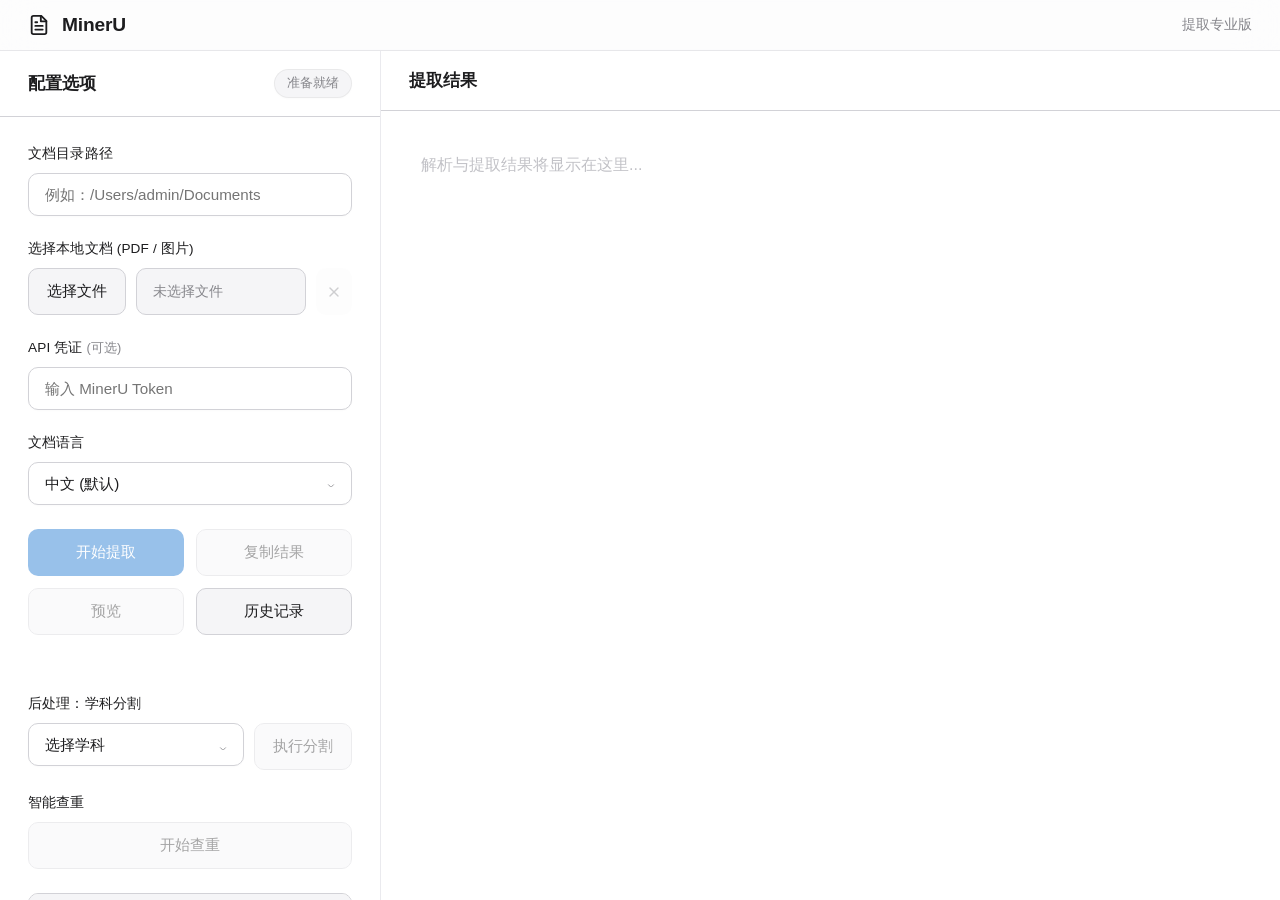
<file: frontend/index.html>
<!doctype html>
<html lang="zh-CN">
<head>
  <meta charset="utf-8">
  <meta name="viewport" content="width=device-width, initial-scale=1, viewport-fit=cover">
  <title>MinerU 文档提取专业版</title>
  <link rel="stylesheet" href="./style.css">
</head>
<body>
  <div class="app">
    <!-- 顶部导航栏 -->
    <header class="top-bar glass">
      <div class="logo">
        <svg width="22" height="22" viewBox="0 0 24 24" fill="none" stroke="currentColor" stroke-width="2" stroke-linecap="round" stroke-linejoin="round">
          <path d="M14.5 2H6a2 2 0 0 0-2 2v16a2 2 0 0 0 2 2h12a2 2 0 0 0 2-2V7.5L14.5 2z"></path>
          <polyline points="14 2 14 8 20 8"></polyline>
          <line x1="16" y1="13" x2="8" y2="13"></line>
          <line x1="16" y1="17" x2="8" y2="17"></line>
          <line x1="10" y1="9" x2="8" y2="9"></line>
        </svg>
        <h1>MinerU</h1>
      </div>
      <div class="header-meta">提取专业版</div>
    </header>

    <div class="main-content">
      <!-- 左侧控制面板 -->
      <aside class="panel controls-panel">
        <div class="panel-header">
          <h2>配置选项</h2>
          <span class="status-indicator" id="statusIndicator">准备就绪</span>
        </div>

        <div class="panel-body">
          <div class="control-group">
            <label class="block-label" for="path">文档目录路径</label>
            <input id="path" type="text" class="input-apple" placeholder="例如：/Users/admin/Documents">
          </div>

          <div class="control-group">
            <label class="block-label">选择本地文档 (PDF / 图片)</label>
            <div class="file-row">
              <input id="file" type="file" accept=".pdf,.jpg,.jpeg,.png,.bmp" style="display:none;">
              <button id="browseFile" class="btn-apple btn-secondary" type="button">选择文件</button>
              <div class="file-name" id="fileName">未选择文件</div>
              <button id="clearFile" class="btn-apple btn-icon" type="button" disabled title="清除选择">
                <svg width="16" height="16" viewBox="0 0 24 24" fill="none" stroke="currentColor" stroke-width="2" stroke-linecap="round" stroke-linejoin="round"><line x1="18" y1="6" x2="6" y2="18"></line><line x1="6" y1="6" x2="18" y2="18"></line></svg>
              </button>
            </div>
          </div>

          <div class="control-group">
            <label class="block-label" for="ocrToken">API 凭证 <span class="hint">(可选)</span></label>
            <input id="ocrToken" type="password" class="input-apple" placeholder="输入 MinerU Token">
          </div>

          <div class="control-group">
            <label class="block-label" for="language">文档语言</label>
            <div class="select-wrapper">
              <select id="language" class="input-apple">
                <option value="ch" selected>中文 (默认)</option>
                <option value="en">英文</option>
                <option value="es">法/德/西语 (拉丁语系)</option>
                <option value="ru">俄语 (东斯拉夫语系)</option>
                <option value="ja">日文</option>
                <option value="ko">韩文</option>
                <option value="auto">自动检测</option>
              </select>
            </div>
          </div>

          <div class="action-grid">
            <button id="run" class="btn-apple btn-primary">开始提取</button>
            <button id="copy" class="btn-apple btn-secondary" disabled>复制结果</button>
            <button id="preview" class="btn-apple btn-secondary" type="button" disabled>预览</button>
            <button id="history" class="btn-apple btn-secondary" type="button">历史记录</button>
          </div>

          <div class="divider"></div>

          <div class="control-group">
            <label class="block-label">后处理：学科分割</label>
            <div class="split-row">
              <div class="select-wrapper">
                <select id="subject" class="input-apple">
                  <option value="">选择学科</option>
                  <option value="语文">语文</option>
                  <option value="数学">数学</option>
                  <option value="英语">英语</option>
                  <option value="物理">物理</option>
                  <option value="历史">历史</option>
                  <option value="生物">生物</option>
                  <option value="地理">地理</option>
                  <option value="化学">化学</option>
                  <option value="政治">政治</option>
                </select>
              </div>
              <button id="split" class="btn-apple btn-secondary" type="button" disabled>执行分割</button>
            </div>
          </div>

          <!-- 第 3 步：智能查重 -->
          <div class="control-group">
            <label class="block-label">智能查重</label>
            <button id="checkDuplicate" class="btn-apple btn-secondary" type="button" disabled>开始查重</button>
          </div>

          <div class="log-container">
            <div class="log-header">运行日志</div>
            <div class="log-content" id="log"></div>
          </div>
        </div>
      </aside>

      <!-- 右侧结果面板 -->
      <main class="panel output-panel">
        <div class="panel-header">
          <h2 id="titleLabel">提取结果</h2>
          <div class="meta-info" id="meta"></div>
        </div>
        <div class="panel-body output-body">
          <textarea id="output" class="output-area" spellcheck="false" placeholder="解析与提取结果将显示在这里..."></textarea>
        </div>
      </main>
    </div>
  </div>

  <!-- 历史记录模态框 -->
  <div id="historyModal" class="modal" style="display:none;">
    <div class="modal-card">
      <div class="modal-header">
        <h2>历史记录</h2>
        <button id="historyClose" class="btn-apple btn-icon" type="button" title="关闭">
          <svg width="20" height="20" viewBox="0 0 24 24" fill="none" stroke="currentColor" stroke-width="2" stroke-linecap="round" stroke-linejoin="round"><line x1="18" y1="6" x2="6" y2="18"></line><line x1="6" y1="6" x2="18" y2="18"></line></svg>
        </button>
      </div>
      <div class="modal-body">
        <div id="historyList" class="historyList"></div>
      </div>
    </div>
  </div>

  <script src="./app.js"></script>
</body>
</html>
</file>
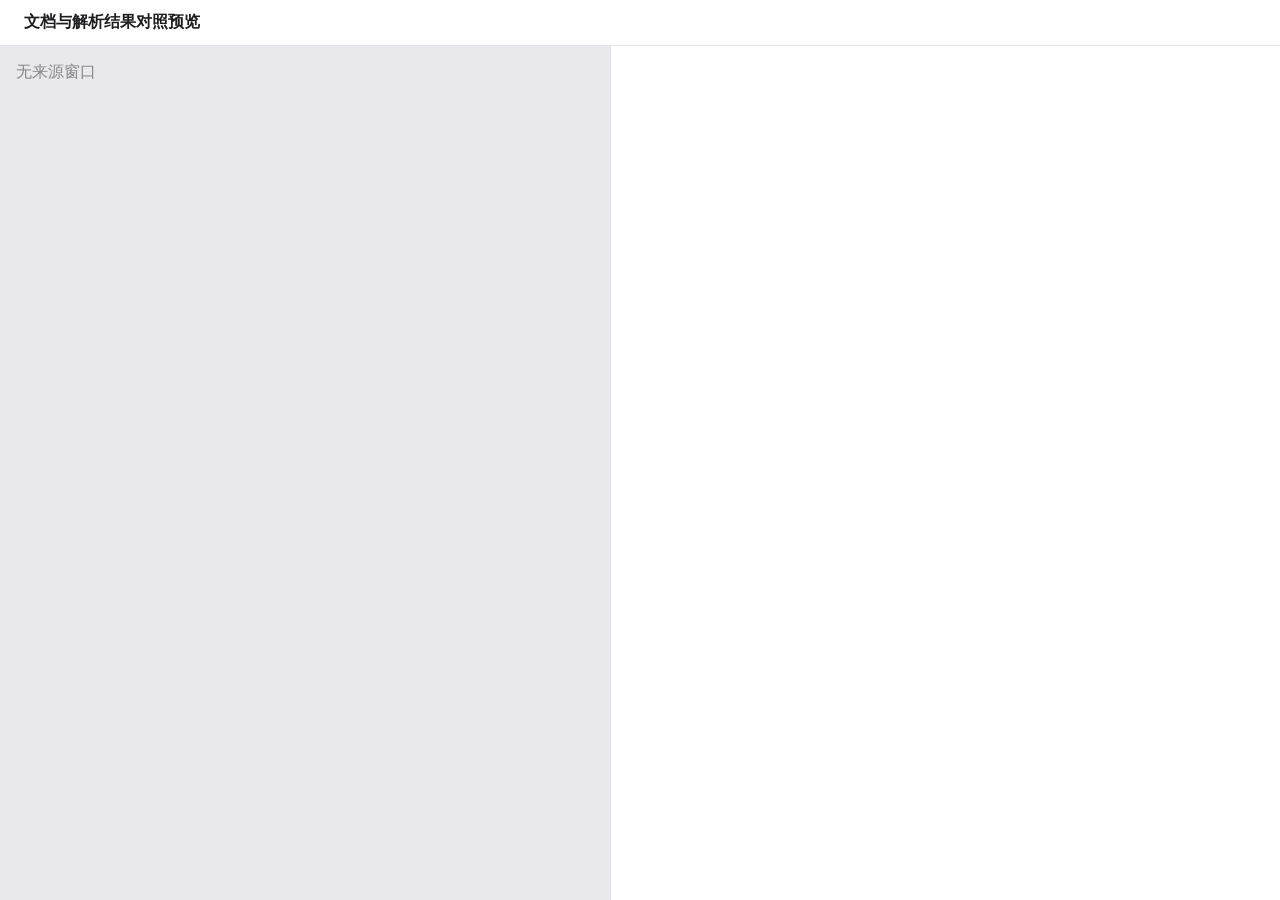
<file: frontend/preview.html>
<!doctype html>
<html lang="zh-CN">
<head>
  <meta charset="utf-8">
  <meta name="viewport" content="width=device-width, initial-scale=1, viewport-fit=cover">
  <title>MinerU 预览</title>
  <link rel="stylesheet" href="./vendor/katex/katex.min.css">
  <style>
    * { box-sizing: border-box; margin: 0; padding: 0; }
    html, body { height: 100%; }
    body {
      font-family: -apple-system, BlinkMacSystemFont, "SF Pro SC", "Helvetica Neue", sans-serif;
      background: #f5f5f7;
      color: #1d1d1f;
      height: 100vh;
      display: flex;
      flex-direction: column;
      overflow: hidden;
    }
    header {
      background: rgba(255,255,255,0.9);
      padding: 12px 24px;
      border-bottom: 1px solid #e5e5e5;
      font-weight: 600;
      flex: 0 0 auto;
    }
    .container {
      display: flex;
      flex: 1;
      overflow: hidden;
      min-height: 0;
    }
    .panel {
      flex: 1;
      overflow: auto;
      padding: 20px;
      min-height: 0;
    }
    .left-panel {
      border-right: 1px solid #e5e5e5;
      background: #e8e8ed;
      padding: 0;
      overflow: hidden;
      display: flex;
      flex-direction: column;
    }
    .right-panel {
      background: #ffffff;
      line-height: 1.7;
      font-size: 15px;
      padding: 30px;
    }
    iframe {
      width: 100%;
      height: 100%;
      border: none;
    }
    .md-content h1, .md-content h2, .md-content h3 { margin-top: 24px; margin-bottom: 12px; }
    .md-content p { margin-bottom: 16px; }
    .md-content img { max-width: 100%; height: auto; border-radius: 4px; margin: 10px 0; }
    .md-content pre { background: #f5f5f7; padding: 16px; border-radius: 8px; overflow-x: auto; }
    .md-content code { font-family: ui-monospace, SFMono-Regular, Menlo, Monaco, Consolas, "Liberation Mono", "Courier New", monospace; font-size: 0.9em; background: #f5f5f7; padding: 2px 4px; border-radius: 4px; }
    .hint { color: #86868b; padding: 16px; }
    #pdfHost { flex: 1; min-height: 0; }
  </style>
</head>
<body>
  <header>文档与解析结果对照预览</header>
  <div class="container">
    <div class="panel left-panel">
      <div id="pdfHost" class="hint">等待加载…</div>
    </div>
    <div class="panel right-panel">
      <div id="mdHost" class="md-content"></div>
    </div>
  </div>
  <script src="./vendor/katex/katex.min.js"></script>
  <script src="./vendor/katex/auto-render.min.js"></script>
  <script src="./preview.js"></script>
</body>
</html>
</file>
<file: frontend/style.css>
:root {
  --bg-color: #f5f5f7;
  --text-color: #1d1d1f;
  --text-secondary: #86868b;
  --border-color: #d2d2d7;
  --accent-color: #0066cc;
  --accent-hover: #0077ed;
  --panel-bg: rgba(255, 255, 255, 0.75);
  --muted: #86868b;
  --radius-lg: 16px;
  --radius-md: 10px;
  --radius-sm: 6px;
  --shadow-soft: 0 4px 20px rgba(0, 0, 0, 0.04);
  --shadow-hover: 0 8px 30px rgba(0, 0, 0, 0.08);
  --shadow-lg: 0 20px 50px rgba(0, 0, 0, 0.15);
  --font-sans: -apple-system, BlinkMacSystemFont, "SF Pro SC", "SF Pro Text", "PingFang SC", "Helvetica Neue", Helvetica, Arial, sans-serif;
  --font-mono: "SF Mono", "Menlo", monospace;
  --transition-smooth: all 0.3s cubic-bezier(0.25, 0.1, 0.25, 1);
  --transition-fast: all 0.15s cubic-bezier(0.25, 0.1, 0.25, 1);
}

* {
  box-sizing: border-box;
  margin: 0;
  padding: 0;
}

body {
  font-family: var(--font-sans);
  background-color: var(--bg-color);
  color: var(--text-color);
  height: 100vh;
  overflow: hidden;
  -webkit-font-smoothing: antialiased;
  -moz-osx-font-smoothing: grayscale;
}

.app {
  display: flex;
  flex-direction: column;
  height: 100vh;
}

/* Header */
.top-bar {
  display: flex;
  justify-content: space-between;
  align-items: center;
  padding: 14px 28px;
  background: var(--panel-bg);
  backdrop-filter: blur(20px);
  -webkit-backdrop-filter: blur(20px);
  border-bottom: 1px solid rgba(210, 210, 215, 0.5);
  flex: 0 0 auto;
  z-index: 10;
}

.logo {
  display: flex;
  align-items: center;
  gap: 12px;
  color: var(--text-color);
}

.logo h1 {
  font-size: 1.2rem;
  font-weight: 600;
  letter-spacing: -0.01em;
}

.header-meta {
  font-size: 0.85rem;
  color: var(--text-secondary);
  font-weight: 500;
}

/* Main Layout */
.main-content {
  display: grid;
  grid-template-columns: 380px 1fr;
  flex: 1;
  overflow: hidden;
  gap: 1px;
  background: rgba(210, 210, 215, 0.3);
}

.panel {
  display: flex;
  flex-direction: column;
  background: #ffffff;
  overflow: hidden;
}

/* Panel Header */
.panel-header {
  display: flex;
  justify-content: space-between;
  align-items: center;
  padding: 18px 28px;
  background: rgba(255, 255, 255, 0.9);
  backdrop-filter: blur(10px);
  -webkit-backdrop-filter: blur(10px);
  border-bottom: 1px solid var(--border-color);
  z-index: 5;
}

.panel-header h2 {
  font-size: 1.05rem;
  font-weight: 600;
  color: var(--text-color);
}

.status-indicator {
  font-size: 0.8rem;
  font-weight: 500;
  padding: 5px 12px;
  background: #f5f5f7;
  color: var(--text-secondary);
  border-radius: var(--radius-lg);
  border: 1px solid rgba(0, 0, 0, 0.05);
  box-shadow: 0 1px 2px rgba(0,0,0,0.02);
}

.meta-info {
  font-size: 0.85rem;
  color: var(--text-secondary);
}

/* Panel Body */
.panel-body {
  padding: 28px;
  overflow-y: auto;
  display: flex;
  flex-direction: column;
  gap: 24px;
}

.output-body {
  padding: 0;
  overflow: hidden;
  flex: 1; /* Ensure output-body fills the remaining space of the panel */
}

/* Controls */
.control-group {
  display: flex;
  flex-direction: column;
  gap: 10px;
}

.block-label {
  font-size: 0.85rem;
  font-weight: 500;
  color: var(--text-color);
  letter-spacing: 0.01em;
}

.hint {
  font-size: 0.8rem;
  color: var(--text-secondary);
  font-weight: 400;
}

/* Inputs & Buttons */
.input-apple {
  font-family: var(--font-sans);
  font-size: 0.95rem;
  padding: 12px 16px;
  border: 1px solid var(--border-color);
  background: #ffffff;
  color: var(--text-color);
  border-radius: var(--radius-md);
  transition: var(--transition-smooth);
  outline: none;
  box-shadow: 0 1px 2px rgba(0,0,0,0.02);
}

.input-apple:hover {
  border-color: #b0b0b5;
}

.input-apple:focus {
  border-color: var(--accent-color);
  box-shadow: 0 0 0 3px rgba(0, 102, 204, 0.15);
}

.select-wrapper {
  position: relative;
}

.select-wrapper::after {
  content: "";
  position: absolute;
  right: 16px;
  top: 50%;
  transform: translateY(-50%);
  width: 10px;
  height: 6px;
  background-image: url("data:image/svg+xml;charset=US-ASCII,%3Csvg xmlns='http://www.w3.org/2000/svg' viewBox='0 0 24 24' fill='none' stroke='%2386868b' stroke-width='2' stroke-linecap='round' stroke-linejoin='round'%3E%3Cpolyline points='6 9 12 15 18 9'%3E%3C/polyline%3E%3C/svg%3E");
  background-size: cover;
  background-repeat: no-repeat;
  pointer-events: none;
}

select.input-apple {
  width: 100%;
  appearance: none;
  -webkit-appearance: none;
  padding-right: 36px;
  cursor: pointer;
}

.btn-apple {
  font-family: var(--font-sans);
  font-size: 0.95rem;
  font-weight: 500;
  padding: 12px 18px;
  border-radius: var(--radius-md);
  cursor: pointer;
  transition: var(--transition-fast);
  border: none;
  outline: none;
  display: inline-flex;
  align-items: center;
  justify-content: center;
}

.btn-primary {
  background: var(--accent-color);
  color: #ffffff;
  box-shadow: 0 2px 5px rgba(0, 102, 204, 0.2);
}

.btn-primary:hover:not(:disabled) {
  background: var(--accent-hover);
  box-shadow: 0 4px 10px rgba(0, 102, 204, 0.3);
  transform: translateY(-1px);
}

.btn-secondary {
  background: #f5f5f7;
  color: var(--text-color);
  border: 1px solid var(--border-color);
}

.btn-secondary:hover:not(:disabled) {
  background: #e8e8ed;
  border-color: #c2c2c7;
}

.btn-apple:active:not(:disabled) {
  transform: scale(0.97) !important;
  box-shadow: none !important;
}

.btn-apple:disabled {
  opacity: 0.4;
  cursor: not-allowed;
  transform: none !important;
  box-shadow: none !important;
}

.btn-icon {
  padding: 10px;
  color: var(--text-secondary);
}

.btn-icon:hover:not(:disabled) {
  color: var(--text-color);
  background: #e8e8ed;
}

/* File Row */
.file-row {
  display: flex;
  gap: 10px;
  align-items: stretch;
}

.file-name {
  flex: 1;
  min-width: 0;
  padding: 12px 16px;
  border: 1px solid var(--border-color);
  background: #f5f5f7;
  color: var(--text-secondary);
  border-radius: var(--radius-md);
  font-size: 0.9rem;
  white-space: nowrap;
  overflow: hidden;
  text-overflow: ellipsis;
  display: flex;
  align-items: center;
}

/* Action Grid */
.action-grid {
  display: grid;
  grid-template-columns: 1fr 1fr;
  gap: 12px;
}

.divider {
  height: 1px;
  background-color: rgba(210, 210, 215, 0.5);
  margin: 6px 0;
}

/* Split Row */
.split-row {
  display: flex;
  gap: 10px;
}

.split-row .select-wrapper {
  flex: 1;
  min-width: 0;
}

/* Log Container */
.log-container {
  display: flex;
  flex-direction: column;
  border: 1px solid var(--border-color);
  background: #fafafa;
  border-radius: var(--radius-md);
  flex: 1;
  min-height: 160px;
  max-height: 320px;
  overflow: hidden;
  box-shadow: inset 0 2px 4px rgba(0,0,0,0.02);
}

.log-header {
  padding: 10px 16px;
  font-size: 0.8rem;
  font-weight: 600;
  color: var(--text-secondary);
  background: #f5f5f7;
  border-bottom: 1px solid var(--border-color);
}

.log-content {
  padding: 14px 16px;
  font-size: 0.85rem;
  font-family: var(--font-mono);
  color: #333333;
  overflow-y: auto;
  white-space: pre-wrap;
  flex: 1;
  line-height: 1.5;
}

/* Textarea Output */
.output-area {
  width: 100%;
  height: 100%;
  border: none;
  resize: none;
  padding: 40px;
  font-family: var(--font-sans);
  font-size: 1rem;
  line-height: 1.7;
  color: var(--text-color);
  background: #ffffff;
  outline: none;
}

.output-area::placeholder {
  color: #c2c2c7;
}

/* Modal */
.modal {
  position: fixed;
  inset: 0;
  background: rgba(0, 0, 0, 0.35);
  display: flex;
  align-items: center;
  justify-content: center;
  padding: 16px;
  z-index: 999;
}

.modal-card {
  width: min(900px, 100%);
  max-height: min(80vh, 720px);
  background: #fff;
  border-radius: 12px;
  border: 1px solid #e5e5e5;
  box-shadow: 0 10px 30px rgba(0,0,0,.2);
  display: flex;
  flex-direction: column;
  overflow: hidden;
}

.modal-header {
  display: flex;
  justify-content: space-between;
  align-items: center;
  padding: 12px 14px;
  border-bottom: 1px solid #eee;
}

.modal-header h2 {
  font-size: 14px;
  font-weight: 600;
  color: #333;
}

.modal-body {
  padding: 12px;
  overflow: auto;
  background: #fff;
}

.historyList {
  display: flex;
  flex-direction: column;
  gap: 8px;
}

.historyItem {
  display: flex;
  align-items: center;
  justify-content: space-between;
  gap: 10px;
  padding: 10px 12px;
  border: 1px solid #e5e5e5;
  border-radius: 10px;
  background: #fafafa;
  cursor: pointer;
  transition: background 0.1s ease;
  box-shadow: none;
}

.historyItem:hover {
  background: #f2f2f2;
  border-color: #e5e5e5;
  box-shadow: none;
  transform: none;
}

.historyMain {
  display: flex;
  flex-direction: column;
  gap: 2px;
  min-width: 0;
}

.historyTitle {
  font-size: 13px;
  font-weight: normal;
  color: #111;
  white-space: nowrap;
  overflow: hidden;
  text-overflow: ellipsis;
}

.historySub {
  font-size: 12px;
  color: #666;
  white-space: nowrap;
  overflow: hidden;
  text-overflow: ellipsis;
}
</file>
